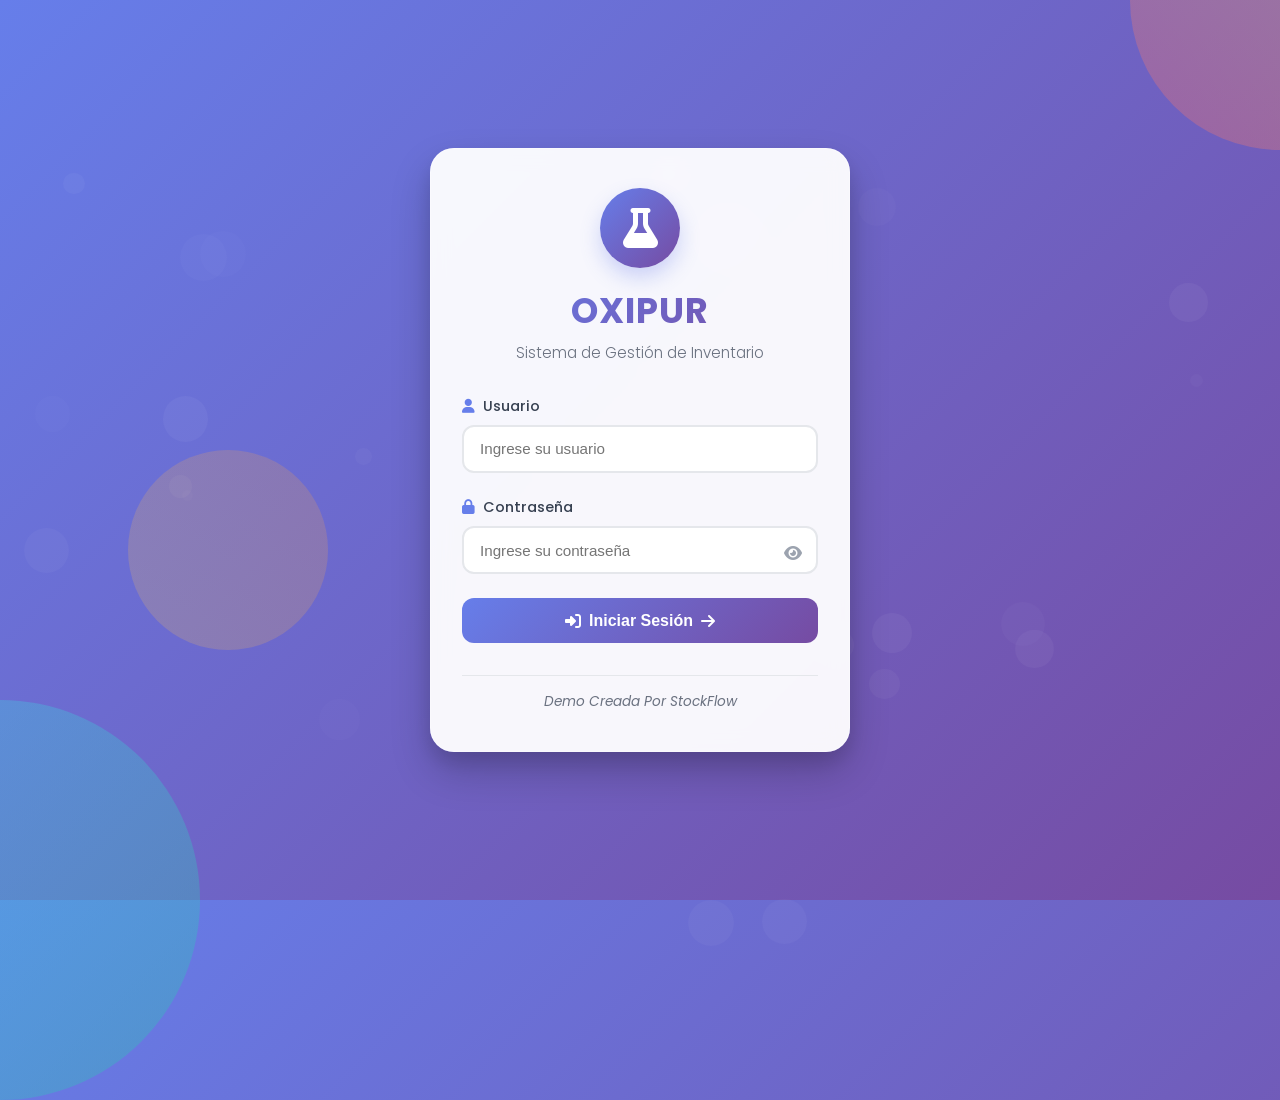
<file: login.html>
<!DOCTYPE html>
<html lang="es">
<head>
  <meta charset="UTF-8">
  <meta name="viewport" content="width=device-width, initial-scale=1.0">
  <title>Oxipur - Iniciar Sesión</title>
  
  <!-- Fonts and icons -->
  <link href="https://fonts.googleapis.com/css2?family=Poppins:wght@300;400;500;600;700&display=swap" rel="stylesheet">
  <link rel="stylesheet" href="https://cdnjs.cloudflare.com/ajax/libs/font-awesome/6.4.0/css/all.min.css">
  <style href="/css/style.css"></style>
  <!-- Estilos compartidos -->
  <link rel="stylesheet" href="css/style.css">
  <link rel="icon" type="image/png" href="resources/oxipur.png">
</head>
<body class="login-page">
  <!-- Particles container (se llena con JS) -->
  <div class="particles-container" id="particles"></div>
  
  <!-- Formas decorativas -->
  <div class="shape shape-1"></div>
  <div class="shape shape-2"></div>
  <div class="shape shape-3"></div>
  
  <!-- Login card -->
  <div class="login-wrapper">
    <div class="login-card">
      <div class="logo-container">
        <div class="logo-icon">
          <i class="fas fa-flask"></i>
        </div>
        <h1>OXIPUR</h1>
        <p class="subtitle">Sistema de Gestión de Inventario</p>
      </div>
      
      <form id="login-form">
        <div class="form-group">
          <label for="username">
            <i class="fas fa-user"></i>
            Usuario
          </label>
          <input type="text" id="username" class="form-input" placeholder="Ingrese su usuario" required>
        </div>
        
        <div class="form-group">
          <label for="password">
            <i class="fas fa-lock"></i>
            Contraseña
          </label>
          <input type="password" id="password" class="form-input" placeholder="Ingrese su contraseña" required>
          <i class="fas fa-eye toggle-password" id="togglePassword"></i>
        </div>
        
        <button type="submit" class="btn-login">
          <i class="fas fa-sign-in-alt mr-2"></i>
          Iniciar Sesión
          <i class="fas fa-arrow-right ml-2"></i>
        </button>
      </form>
      
      <div class="login-footer">
        <p>Demo Creada Por StockFlow</p>
      </div>
    </div>
  </div>

  <!-- Script solo para login (pequeño) -->
  <script>
    // Toggle password visibility
    document.getElementById('togglePassword')?.addEventListener('click', function() {
      const password = document.getElementById('password');
      const type = password.getAttribute('type') === 'password' ? 'text' : 'password';
      password.setAttribute('type', type);
      this.classList.toggle('fa-eye');
      this.classList.toggle('fa-eye-slash');
    });

    // Login form submit
    document.getElementById('login-form').addEventListener('submit', function(e) {
      e.preventDefault();
      window.location.href = 'index.html';
    });

    // Crear partículas (pocas líneas)
    function createParticles() {
      const container = document.getElementById('particles');
      if (!container) return;
      
      for (let i = 0; i < 25; i++) {
        const particle = document.createElement('div');
        particle.className = 'particle';
        
        const size = Math.random() * 40 + 10;
        const left = Math.random() * 100;
        const top = Math.random() * 100;
        const delay = Math.random() * 10;
        
        particle.style.width = `${size}px`;
        particle.style.height = `${size}px`;
        particle.style.left = `${left}%`;
        particle.style.top = `${top}%`;
        particle.style.animationDelay = `${delay}s`;
        particle.style.opacity = Math.random() * 0.2 + 0.1;
        
        container.appendChild(particle);
      }
    }

    createParticles();
  </script>
</body>
</html>
</file>
<file: css/style.css>
/* ===== VARIABLES GLOBALES ===== */
:root {
  --primary: #667eea;
  --primary-dark: #5a67d8;
  --secondary: #764ba2;
  --success: #10b981;
  --danger: #ef4444;
  --warning: #f59e0b;
  --gray-50: #f9fafb;
  --gray-100: #f3f4f6;
  --gray-200: #e5e7eb;
  --gray-300: #d1d5db;
  --gray-400: #9ca3af;
  --gray-500: #6b7280;
  --gray-600: #4b5563;
  --gray-700: #374151;
  --gray-800: #1f2937;
  --gray-900: #111827;
  --blue-600: #2563eb;
  --blue-800: #1e40af;
  --green-600: #059669;
  --red-600: #dc2626;
}

/* ===== RESET ===== */
* {
  margin: 0;
  padding: 0;
  box-sizing: border-box;
}

body {
  font-family: 'Poppins', 'Segoe UI', Tahoma, Geneva, Verdana, sans-serif;
  min-height: 100vh;
}

/* ============================================
   LOGIN PAGE - ESTILOS EXCLUSIVOS
   ============================================ */
body.login-page {
  background: linear-gradient(135deg, var(--primary) 0%, var(--secondary) 100%);
  display: flex;
  align-items: center;
  justify-content: center;
  padding: 1rem;
  position: relative;
  overflow: hidden;
}

/* Partículas de fondo */
.particles-container {
  position: absolute;
  top: 0;
  left: 0;
  width: 100%;
  height: 100%;
  z-index: 1;
}

.particle {
  position: absolute;
  background: rgba(255, 255, 255, 0.15);
  border-radius: 50%;
  animation: float 20s infinite ease-in-out;
  pointer-events: none;
}

@keyframes float {
  0%, 100% {
    transform: translateY(0) translateX(0);
  }
  25% {
    transform: translateY(-20px) translateX(15px);
  }
  50% {
    transform: translateY(-35px) translateX(-15px);
  }
  75% {
    transform: translateY(-15px) translateX(25px);
  }
}

/* Formas decorativas */
.shape {
  position: absolute;
  background: rgba(255, 255, 255, 0.1);
  border-radius: 50%;
  z-index: 1;
  pointer-events: none;
}

.shape-1 {
  width: 300px;
  height: 300px;
  top: -150px;
  right: -150px;
  background: linear-gradient(45deg, #ff6b6b, #feca57);
  opacity: 0.3;
}

.shape-2 {
  width: 400px;
  height: 400px;
  bottom: -200px;
  left: -200px;
  background: linear-gradient(135deg, #48dbfb, #1dd1a1);
  opacity: 0.3;
}

.shape-3 {
  width: 200px;
  height: 200px;
  top: 50%;
  left: 10%;
  background: linear-gradient(45deg, #feca57, #ff9f43);
  opacity: 0.2;
  animation: rotate 20s linear infinite;
}

@keyframes rotate {
  from { transform: rotate(0deg); }
  to { transform: rotate(360deg); }
}

/* Contenedor del login */
.login-wrapper {
  width: 100%;
  max-width: 420px;
  z-index: 10;
  position: relative;
  animation: fadeInScale 0.8s ease-out;
}

@keyframes fadeInScale {
  from {
    opacity: 0;
    transform: scale(0.9) translateY(30px);
  }
  to {
    opacity: 1;
    transform: scale(1) translateY(0);
  }
}

/* Tarjeta de login */
.login-card {
  background: rgba(255, 255, 255, 0.95);
  backdrop-filter: blur(10px);
  border-radius: 24px;
  padding: 2.5rem 2rem;
  box-shadow: 
    0 20px 40px rgba(0, 0, 0, 0.2),
    0 0 0 1px rgba(255, 255, 255, 0.3) inset,
    0 10px 20px rgba(0, 0, 0, 0.1);
  transition: all 0.3s ease;
}

.login-card:hover {
  transform: translateY(-5px);
  box-shadow: 
    0 30px 50px rgba(0, 0, 0, 0.25),
    0 0 0 1px rgba(255, 255, 255, 0.4) inset,
    0 15px 30px rgba(0, 0, 0, 0.15);
}

/* Logo */
.logo-container {
  text-align: center;
  margin-bottom: 2rem;
}

.logo-icon {
  width: 80px;
  height: 80px;
  background: linear-gradient(135deg, var(--primary), var(--secondary));
  border-radius: 50%;
  display: flex;
  align-items: center;
  justify-content: center;
  margin: 0 auto 1rem;
  box-shadow: 0 10px 20px rgba(102, 126, 234, 0.3);
  animation: pulse 2s infinite;
}

@keyframes pulse {
  0% { box-shadow: 0 0 0 0 rgba(102, 126, 234, 0.4); }
  70% { box-shadow: 0 0 0 15px rgba(102, 126, 234, 0); }
  100% { box-shadow: 0 0 0 0 rgba(102, 126, 234, 0); }
}

.logo-icon i {
  font-size: 2.5rem;
  color: white;
}

.login-card h1 {
  font-size: 2.2rem;
  font-weight: 700;
  background: linear-gradient(135deg, var(--primary), var(--secondary));
  -webkit-background-clip: text;
  -webkit-text-fill-color: transparent;
  background-clip: text;
  margin-bottom: 0.25rem;
  letter-spacing: 1px;
}

.login-card .subtitle {
  color: var(--gray-500);
  font-size: 0.95rem;
  font-weight: 300;
}

/* Formulario */
.form-group {
  margin-bottom: 1.5rem;
  position: relative;
}

.form-group label {
  display: flex;
  align-items: center;
  gap: 0.5rem;
  margin-bottom: 0.5rem;
  color: var(--gray-700);
  font-weight: 500;
  font-size: 0.9rem;
}

.form-group label i {
  color: var(--primary);
  font-size: 0.9rem;
}

.form-group .form-input {
  width: 100%;
  padding: 0.85rem 1rem;
  border: 2px solid var(--gray-200);
  border-radius: 12px;
  font-size: 0.95rem;
  transition: all 0.3s ease;
  background: white;
}

.form-group .form-input:focus {
  outline: none;
  border-color: var(--primary);
  box-shadow: 0 0 0 4px rgba(102, 126, 234, 0.1);
}

/* Toggle password */
.toggle-password {
  position: absolute;
  right: 1rem;
  bottom: 0.85rem;
  color: var(--gray-400);
  cursor: pointer;
  transition: color 0.3s ease;
}

.toggle-password:hover {
  color: var(--primary);
}

/* Botón de login */
.btn-login {
  width: 100%;
  padding: 0.85rem;
  background: linear-gradient(135deg, var(--primary), var(--secondary));
  color: white;
  border: none;
  border-radius: 12px;
  font-size: 1rem;
  font-weight: 600;
  cursor: pointer;
  transition: all 0.3s ease;
  display: flex;
  align-items: center;
  justify-content: center;
  gap: 0.5rem;
  position: relative;
  overflow: hidden;
}

.btn-login::before {
  content: '';
  position: absolute;
  top: 0;
  left: -100%;
  width: 100%;
  height: 100%;
  background: linear-gradient(90deg, transparent, rgba(255, 255, 255, 0.2), transparent);
  transition: left 0.5s ease;
}

.btn-login:hover {
  transform: translateY(-2px);
  box-shadow: 0 10px 20px rgba(102, 126, 234, 0.3);
}

.btn-login:hover::before {
  left: 100%;
}

/* Footer del login */
.login-footer {
  margin-top: 2rem;
  text-align: center;
  padding-top: 1rem;
  border-top: 1px solid var(--gray-200);
}

.login-footer p {
  color: var(--gray-500);
  font-size: 0.85rem;
  font-style: italic;
}

/* ============================================
   DASHBOARD PAGE - ESTILOS
   ============================================ */
body.dashboard-page {
  background-color: var(--gray-100);
}

/* Navbar */
.navbar {
  background: white;
  box-shadow: 0 2px 10px rgba(0, 0, 0, 0.1);
}

.navbar .logo-text {
  color: var(--blue-800);
  font-weight: 700;
}

/* Stats Panel */
.stats-panel {
  background: white;
  border-radius: 0.75rem;
  overflow: hidden;
  transition: all 0.3s ease;
  box-shadow: 0 4px 6px rgba(0, 0, 0, 0.05);
}

.stats-panel.collapsed .stats-content {
  display: none;
}

.stats-toggle {
  width: 32px;
  height: 32px;
  border-radius: 50%;
  display: flex;
  align-items: center;
  justify-content: center;
  transition: all 0.3s ease;
  cursor: pointer;
}

.stats-toggle:hover {
  background-color: var(--gray-100);
}

.stats-toggle i {
  transition: transform 0.3s ease;
}

.stats-panel.collapsed .stats-toggle i {
  transform: rotate(180deg);
}

/* Chart Tabs */
.chart-tabs {
  display: flex;
  gap: 0.5rem;
  border-bottom: 2px solid var(--gray-200);
  padding-bottom: 0.5rem;
}

.chart-tab {
  padding: 0.5rem 1rem;
  border-radius: 0.5rem;
  font-size: 0.875rem;
  font-weight: 500;
  color: var(--gray-600);
  transition: all 0.2s ease;
  cursor: pointer;
  border: none;
  background: transparent;
}

.chart-tab:hover {
  background-color: var(--gray-100);
  color: var(--primary);
}

.chart-tab.active {
  background-color: var(--primary);
  color: white;
}

.chart-container {
  display: none;
  height: 300px;
  width: 100%;
}

.chart-container.active {
  display: block;
}

/* ===== COMPONENTES COMPARTIDOS ===== */

/* Form Inputs (para dashboard) */
.form-input {
  width: 100%;
  padding: 0.5rem 1rem;
  border: 1px solid var(--gray-300);
  border-radius: 0.5rem;
  transition: all 0.2s ease;
  font-size: 0.875rem;
  background: white;
}

.form-input:focus {
  outline: none;
  border-color: var(--blue-600);
  box-shadow: 0 0 0 3px rgba(37, 99, 235, 0.1);
}

.form-input:read-only {
  background-color: var(--gray-50);
  cursor: default;
}

/* Cards */
.card {
  background: white;
  border-radius: 0.75rem;
  box-shadow: 0 4px 6px rgba(0, 0, 0, 0.05);
  transition: all 0.3s ease;
}

.card:hover {
  box-shadow: 0 8px 15px rgba(0, 0, 0, 0.1);
  transform: translateY(-2px);
}

/* Table Styles */
.table-container {
  overflow-x: auto;
}

table {
  width: 100%;
  border-collapse: collapse;
}

th {
  background-color: var(--gray-50);
  padding: 0.75rem 1rem;
  text-align: left;
  font-size: 0.75rem;
  font-weight: 600;
  text-transform: uppercase;
  letter-spacing: 0.05em;
  color: var(--gray-500);
}

td {
  padding: 1rem;
  border-bottom: 1px solid var(--gray-200);
  color: var(--gray-700);
}

tr:hover {
  background-color: var(--gray-50);
}

/* Status Badges */
.status-badge {
  display: inline-flex;
  align-items: center;
  padding: 0.25rem 0.75rem;
  border-radius: 9999px;
  font-size: 0.75rem;
  font-weight: 600;
  gap: 0.25rem;
}

.status-badge i {
  font-size: 0.625rem;
}

.status-delivered {
  background-color: #d1fae5;
  color: #065f46;
}

.status-delivered i {
  color: #059669;
}

.status-refill {
  background-color: #fee2e2;
  color: #991b1b;
}

.status-refill i {
  color: #dc2626;
}

/* Pagination */
.pagination-btn {
  transition: all 0.2s ease;
  min-width: 36px;
  height: 36px;
  display: inline-flex;
  align-items: center;
  justify-content: center;
  cursor: pointer;
  background: white;
  border: 1px solid var(--gray-300);
  border-radius: 0.375rem;
  color: var(--gray-700);
}

.pagination-btn:hover {
  background-color: var(--primary);
  color: white;
  border-color: var(--primary);
}

.pagination-btn.page-active {
  background-color: var(--primary);
  color: white;
  border-color: var(--primary);
}

/* Buttons */
.btn-primary {
  background-color: var(--blue-800);
  color: white;
  padding: 0.5rem 1.5rem;
  border-radius: 0.5rem;
  transition: all 0.2s ease;
  border: none;
  cursor: pointer;
}

.btn-primary:hover {
  background-color: var(--blue-600);
  transform: translateY(-1px);
  box-shadow: 0 4px 6px rgba(0, 0, 0, 0.1);
}

.btn-secondary {
  background-color: var(--gray-200);
  color: var(--gray-800);
  padding: 0.5rem 1.5rem;
  border-radius: 0.5rem;
  transition: all 0.2s ease;
  border: none;
  cursor: pointer;
}

.btn-secondary:hover {
  background-color: var(--gray-300);
}

.btn-export {
  background-color: var(--green-600);
  color: white;
  padding: 0.5rem 1rem;
  border-radius: 0.5rem;
  transition: all 0.2s ease;
  border: none;
  cursor: pointer;
  display: inline-flex;
  align-items: center;
  gap: 0.5rem;
}

.btn-export:hover {
  background-color: #047857;
  transform: translateY(-2px);
  box-shadow: 0 4px 6px -1px rgba(0, 0, 0, 0.1);
}

.btn-logout {
  background-color: var(--gray-200);
  color: var(--gray-800);
  padding: 0.5rem 1rem;
  border-radius: 0.5rem;
  transition: all 0.2s ease;
  text-decoration: none;
  display: inline-flex;
  align-items: center;
  gap: 0.5rem;
}

.btn-logout:hover {
  background-color: var(--gray-300);
}

/* Dashboard specific elements */
.dashboard-content {
  min-height: calc(100vh - 64px);
}

#user-display {
  display: flex;
  align-items: center;
  gap: 0.5rem;
  color: var(--gray-700);
  font-weight: 500;
}

/* Empty state */
.empty-state {
  text-align: center;
  padding: 3rem;
  color: var(--gray-400);
}

.empty-state i {
  font-size: 3rem;
  margin-bottom: 1rem;
  opacity: 0.5;
}

/* Loading spinner */
.fa-spin {
  animation: spin 1s linear infinite;
}

@keyframes spin {
  from { transform: rotate(0deg); }
  to { transform: rotate(360deg); }
}

/* ============================================
   RESPONSIVE DESIGN
   ============================================ */
@media (max-width: 1024px) {
  .dashboard-grid {
    grid-template-columns: 1fr 1fr;
  }
}

@media (max-width: 768px) {
  /* Login responsive */
  .login-card {
    padding: 2rem 1.5rem;
  }
  
  .login-card h1 {
    font-size: 2rem;
  }
  
  .logo-icon {
    width: 60px;
    height: 60px;
  }
  
  .logo-icon i {
    font-size: 2rem;
  }
  
  /* Dashboard responsive */
  .chart-tabs {
    flex-wrap: wrap;
  }
  
  .chart-tab {
    flex: 1 1 auto;
    text-align: center;
  }
  
  table {
    font-size: 0.875rem;
  }
  
  th, td {
    padding: 0.75rem 0.5rem;
  }
  
  .btn-export span {
    display: none;
  }
  
  .grid {
    gap: 1rem;
  }
}

@media (max-width: 640px) {
  .login-wrapper {
    max-width: 100%;
  }
  
  .login-card {
    padding: 1.5rem;
  }
  
  .form-group .form-input {
    padding: 0.75rem;
  }
  
  .stats-panel .p-4 {
    padding: 1rem;
  }
}

/* Utilidades adicionales */
.text-gradient {
  background: linear-gradient(135deg, var(--primary), var(--secondary));
  -webkit-background-clip: text;
  -webkit-text-fill-color: transparent;
  background-clip: text;
}

.bg-gradient-primary {
  background: linear-gradient(135deg, var(--primary), var(--secondary));
}

/* Animaciones */
@keyframes slideIn {
  from {
    opacity: 0;
    transform: translateX(-20px);
  }
  to {
    opacity: 1;
    transform: translateX(0);
  }
}

.slide-in {
  animation: slideIn 0.3s ease-out;
}

/* Scrollbar personalizada */
::-webkit-scrollbar {
  width: 8px;
  height: 8px;
}

::-webkit-scrollbar-track {
  background: var(--gray-100);
}

::-webkit-scrollbar-thumb {
  background: var(--gray-400);
  border-radius: 4px;
}

::-webkit-scrollbar-thumb:hover {
  background: var(--gray-500);
}
</file>
